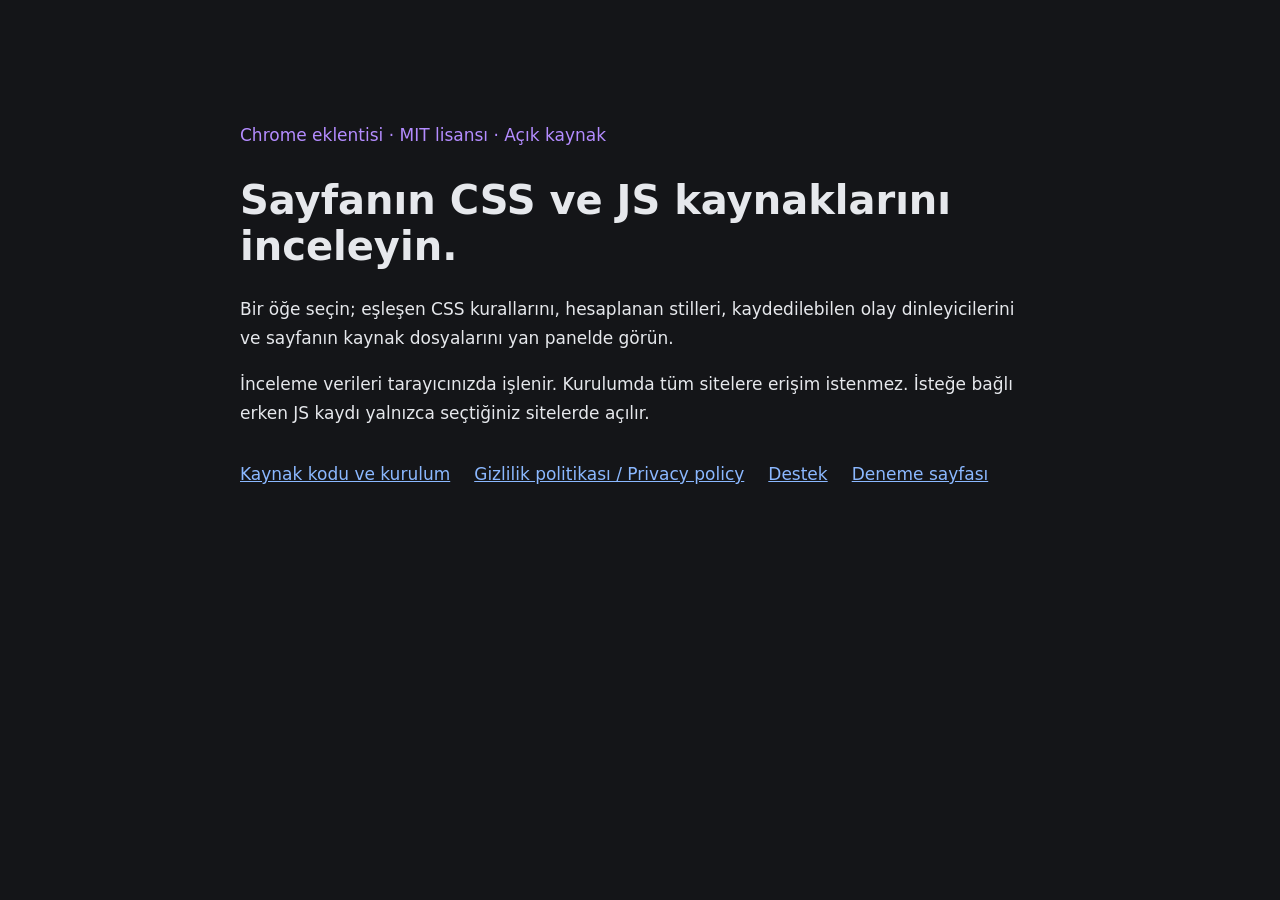
<file: docs/index.html>
<!doctype html>
<html lang="tr">
<head>
  <meta charset="utf-8">
  <meta name="viewport" content="width=device-width, initial-scale=1">
  <title>CSS &amp; JS İnceleyici</title>
  <style>
    body { background: #141518; color: #e6e8ec; max-width: 800px; margin: 80px auto; padding: 24px; font: 17px/1.7 system-ui, sans-serif; }
    h1 { font-size: 40px; line-height: 1.15; } a { color: #8bb8ff; } .tag { color: #b48cff; }
    nav { display: flex; gap: 24px; flex-wrap: wrap; margin-top: 32px; }
  </style>
</head>
<body>
  <p class="tag">Chrome eklentisi · MIT lisansı · Açık kaynak</p>
  <h1>Sayfanın CSS ve JS kaynaklarını inceleyin.</h1>
  <p>Bir öğe seçin; eşleşen CSS kurallarını, hesaplanan stilleri, kaydedilebilen olay dinleyicilerini ve sayfanın kaynak dosyalarını yan panelde görün.</p>
  <p>İnceleme verileri tarayıcınızda işlenir. Kurulumda tüm sitelere erişim istenmez. İsteğe bağlı erken JS kaydı yalnızca seçtiğiniz sitelerde açılır.</p>
  <nav>
    <a href="https://github.com/Taxperia/css-js-inspector">Kaynak kodu ve kurulum</a>
    <a href="privacy.html">Gizlilik politikası / Privacy policy</a>
    <a href="https://github.com/Taxperia/css-js-inspector/issues">Destek</a>
    <a href="demo.html">Deneme sayfası</a>
  </nav>
</body>
</html>
</file>
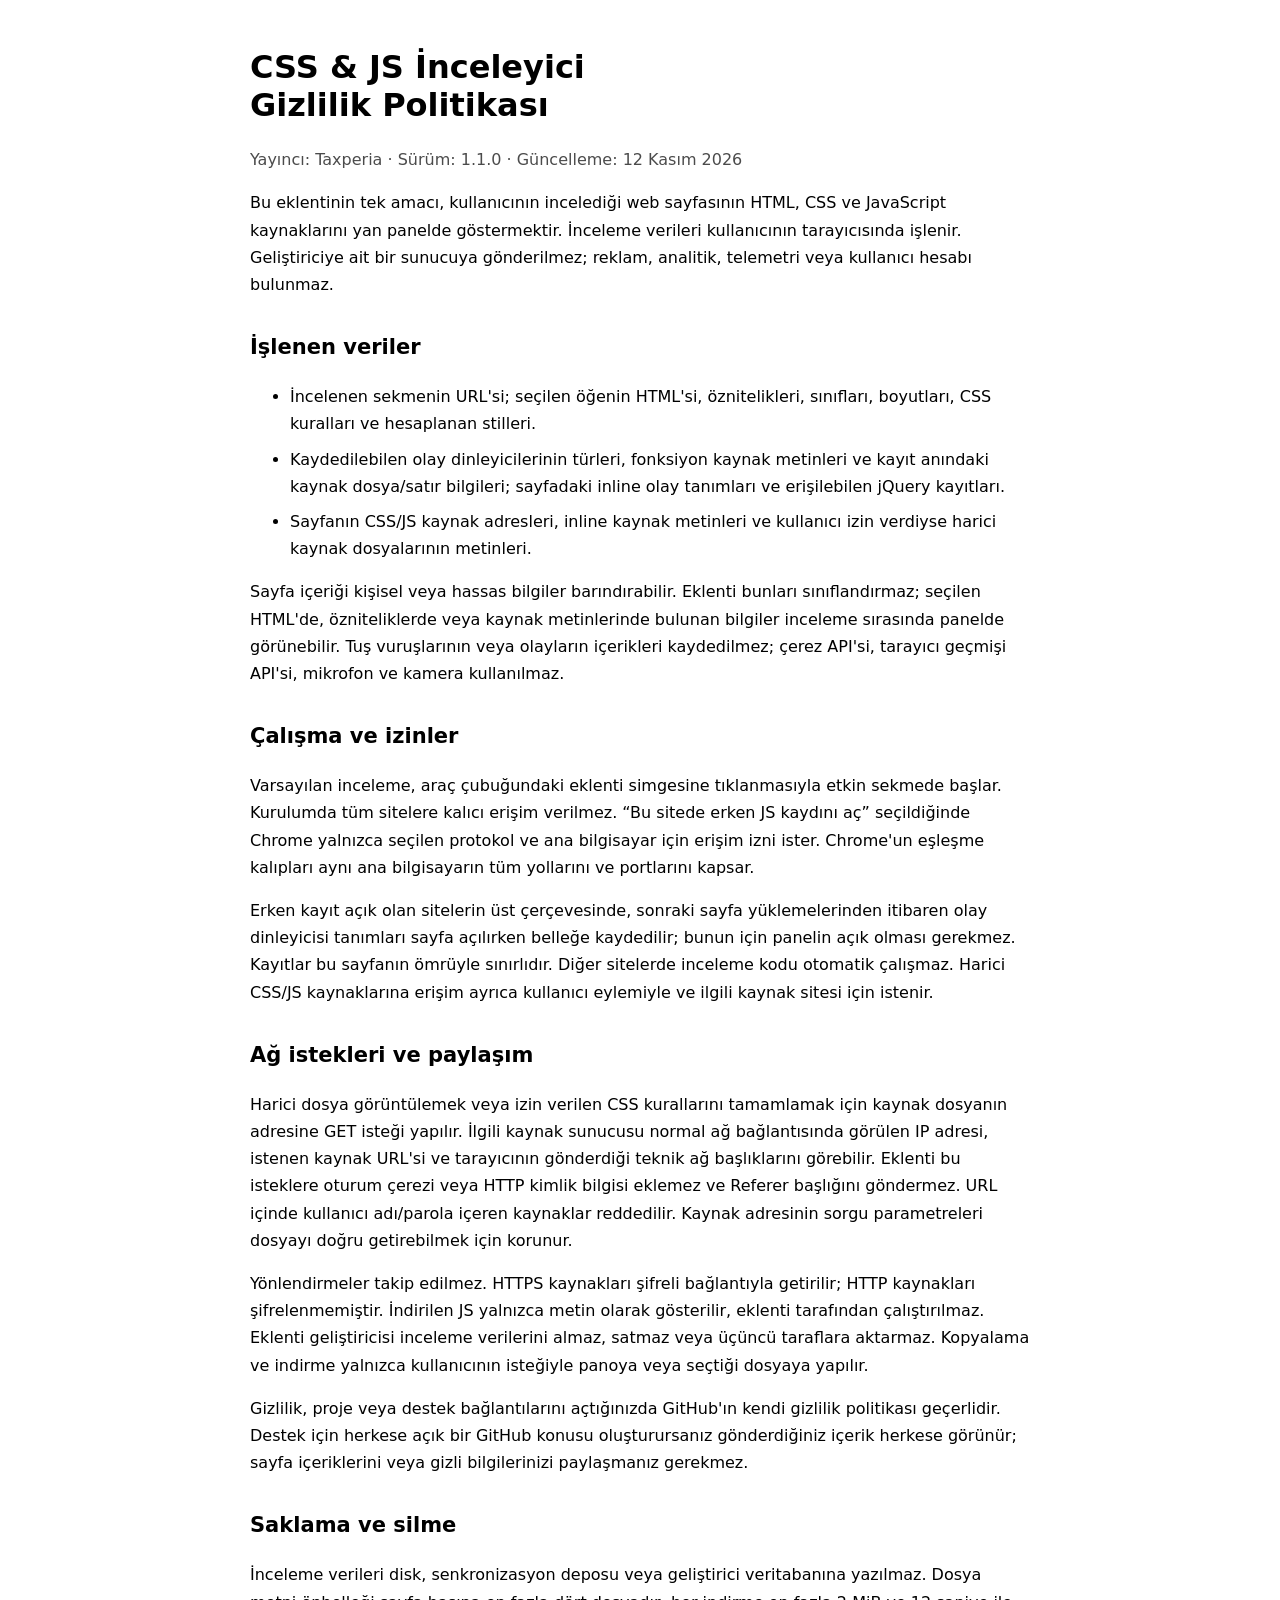
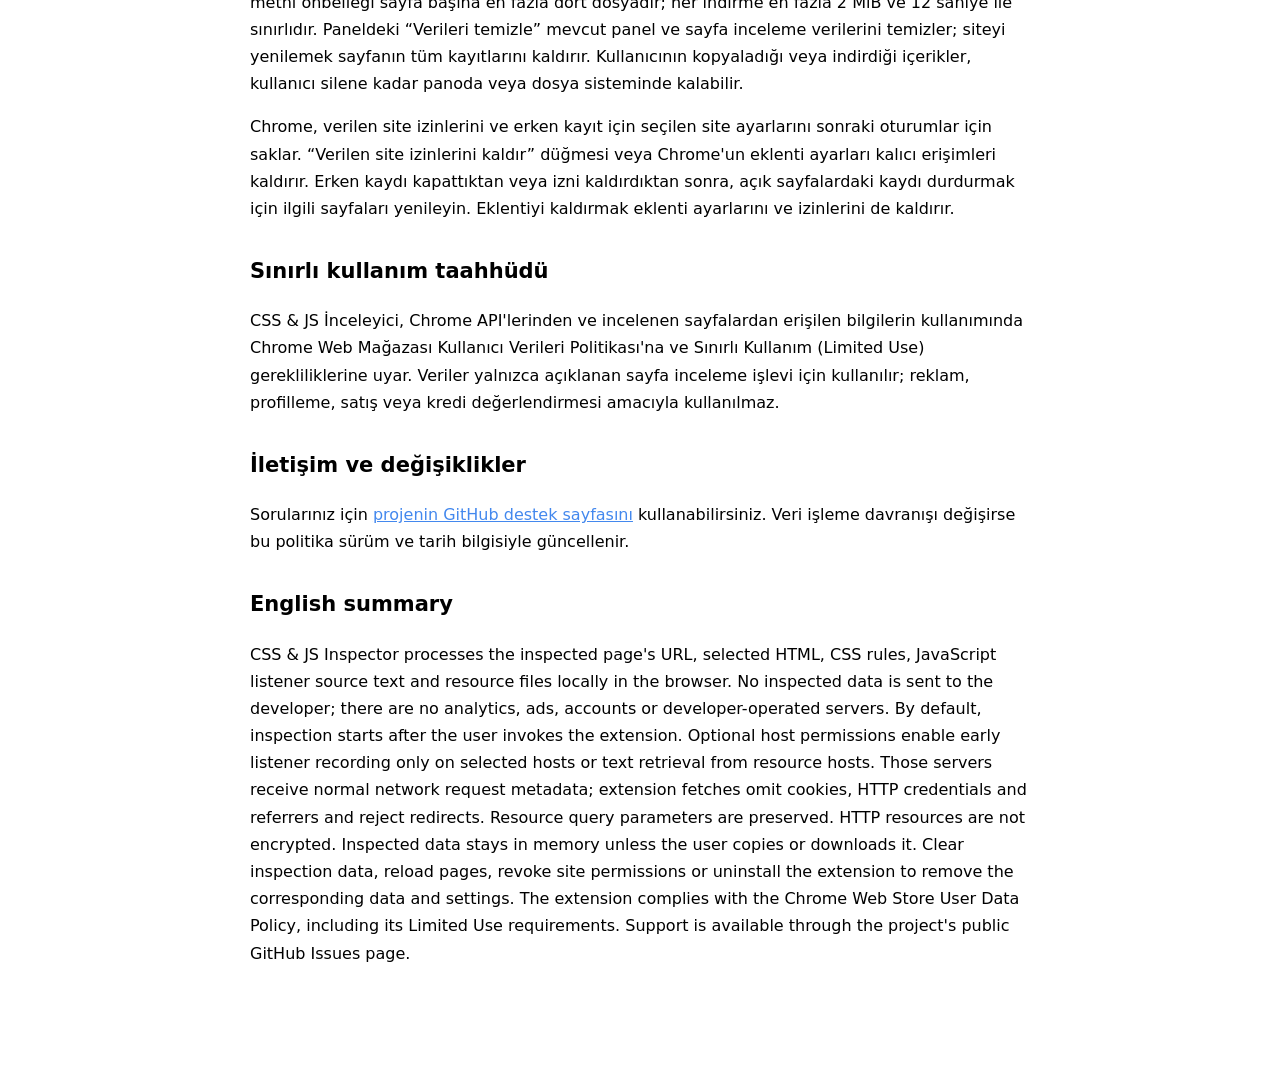
<file: privacy.html>
<!doctype html>
<html lang="tr">
<head>
  <meta charset="utf-8">
  <meta name="viewport" content="width=device-width, initial-scale=1">
  <title>Gizlilik Politikası — CSS &amp; JS İnceleyici</title>
  <style>
    :root { color-scheme: light dark; }
    body { max-width: 780px; margin: 48px auto; padding: 0 24px 60px; font: 16px/1.7 system-ui, sans-serif; }
    h1 { line-height: 1.2; } h2 { margin-top: 32px; font-size: 21px; }
    a { color: #4388ee; } .meta { opacity: .7; } li { margin: 8px 0; }
  </style>
</head>
<body>
  <h1>CSS &amp; JS İnceleyici<br>Gizlilik Politikası</h1>
  <p class="meta">Yayıncı: Taxperia · Sürüm: 1.1.0 · Güncelleme: 12 Kasım 2026</p>
  <p>Bu eklentinin tek amacı, kullanıcının incelediği web sayfasının HTML, CSS ve JavaScript kaynaklarını yan panelde göstermektir. İnceleme verileri kullanıcının tarayıcısında işlenir. Geliştiriciye ait bir sunucuya gönderilmez; reklam, analitik, telemetri veya kullanıcı hesabı bulunmaz.</p>

  <h2>İşlenen veriler</h2>
  <ul>
    <li>İncelenen sekmenin URL'si; seçilen öğenin HTML'si, öznitelikleri, sınıfları, boyutları, CSS kuralları ve hesaplanan stilleri.</li>
    <li>Kaydedilebilen olay dinleyicilerinin türleri, fonksiyon kaynak metinleri ve kayıt anındaki kaynak dosya/satır bilgileri; sayfadaki inline olay tanımları ve erişilebilen jQuery kayıtları.</li>
    <li>Sayfanın CSS/JS kaynak adresleri, inline kaynak metinleri ve kullanıcı izin verdiyse harici kaynak dosyalarının metinleri.</li>
  </ul>
  <p>Sayfa içeriği kişisel veya hassas bilgiler barındırabilir. Eklenti bunları sınıflandırmaz; seçilen HTML'de, özniteliklerde veya kaynak metinlerinde bulunan bilgiler inceleme sırasında panelde görünebilir. Tuş vuruşlarının veya olayların içerikleri kaydedilmez; çerez API'si, tarayıcı geçmişi API'si, mikrofon ve kamera kullanılmaz.</p>

  <h2>Çalışma ve izinler</h2>
  <p>Varsayılan inceleme, araç çubuğundaki eklenti simgesine tıklanmasıyla etkin sekmede başlar. Kurulumda tüm sitelere kalıcı erişim verilmez. “Bu sitede erken JS kaydını aç” seçildiğinde Chrome yalnızca seçilen protokol ve ana bilgisayar için erişim izni ister. Chrome'un eşleşme kalıpları aynı ana bilgisayarın tüm yollarını ve portlarını kapsar.</p>
  <p>Erken kayıt açık olan sitelerin üst çerçevesinde, sonraki sayfa yüklemelerinden itibaren olay dinleyicisi tanımları sayfa açılırken belleğe kaydedilir; bunun için panelin açık olması gerekmez. Kayıtlar bu sayfanın ömrüyle sınırlıdır. Diğer sitelerde inceleme kodu otomatik çalışmaz. Harici CSS/JS kaynaklarına erişim ayrıca kullanıcı eylemiyle ve ilgili kaynak sitesi için istenir.</p>

  <h2>Ağ istekleri ve paylaşım</h2>
  <p>Harici dosya görüntülemek veya izin verilen CSS kurallarını tamamlamak için kaynak dosyanın adresine GET isteği yapılır. İlgili kaynak sunucusu normal ağ bağlantısında görülen IP adresi, istenen kaynak URL'si ve tarayıcının gönderdiği teknik ağ başlıklarını görebilir. Eklenti bu isteklere oturum çerezi veya HTTP kimlik bilgisi eklemez ve Referer başlığını göndermez. URL içinde kullanıcı adı/parola içeren kaynaklar reddedilir. Kaynak adresinin sorgu parametreleri dosyayı doğru getirebilmek için korunur.</p>
  <p>Yönlendirmeler takip edilmez. HTTPS kaynakları şifreli bağlantıyla getirilir; HTTP kaynakları şifrelenmemiştir. İndirilen JS yalnızca metin olarak gösterilir, eklenti tarafından çalıştırılmaz. Eklenti geliştiricisi inceleme verilerini almaz, satmaz veya üçüncü taraflara aktarmaz. Kopyalama ve indirme yalnızca kullanıcının isteğiyle panoya veya seçtiği dosyaya yapılır.</p>
  <p>Gizlilik, proje veya destek bağlantılarını açtığınızda GitHub'ın kendi gizlilik politikası geçerlidir. Destek için herkese açık bir GitHub konusu oluşturursanız gönderdiğiniz içerik herkese görünür; sayfa içeriklerini veya gizli bilgilerinizi paylaşmanız gerekmez.</p>

  <h2>Saklama ve silme</h2>
  <p>İnceleme verileri disk, senkronizasyon deposu veya geliştirici veritabanına yazılmaz. Dosya metni önbelleği sayfa başına en fazla dört dosyadır; her indirme en fazla 2 MiB ve 12 saniye ile sınırlıdır. Paneldeki “Verileri temizle” mevcut panel ve sayfa inceleme verilerini temizler; siteyi yenilemek sayfanın tüm kayıtlarını kaldırır. Kullanıcının kopyaladığı veya indirdiği içerikler, kullanıcı silene kadar panoda veya dosya sisteminde kalabilir.</p>
  <p>Chrome, verilen site izinlerini ve erken kayıt için seçilen site ayarlarını sonraki oturumlar için saklar. “Verilen site izinlerini kaldır” düğmesi veya Chrome'un eklenti ayarları kalıcı erişimleri kaldırır. Erken kaydı kapattıktan veya izni kaldırdıktan sonra, açık sayfalardaki kaydı durdurmak için ilgili sayfaları yenileyin. Eklentiyi kaldırmak eklenti ayarlarını ve izinlerini de kaldırır.</p>

  <h2>Sınırlı kullanım taahhüdü</h2>
  <p>CSS &amp; JS İnceleyici, Chrome API'lerinden ve incelenen sayfalardan erişilen bilgilerin kullanımında Chrome Web Mağazası Kullanıcı Verileri Politikası'na ve Sınırlı Kullanım (Limited Use) gerekliliklerine uyar. Veriler yalnızca açıklanan sayfa inceleme işlevi için kullanılır; reklam, profilleme, satış veya kredi değerlendirmesi amacıyla kullanılmaz.</p>

  <h2>İletişim ve değişiklikler</h2>
  <p>Sorularınız için <a href="https://github.com/Taxperia/css-js-inspector/issues" rel="noopener noreferrer">projenin GitHub destek sayfasını</a> kullanabilirsiniz. Veri işleme davranışı değişirse bu politika sürüm ve tarih bilgisiyle güncellenir.</p>

  <h2 lang="en">English summary</h2>
  <p lang="en">CSS &amp; JS Inspector processes the inspected page's URL, selected HTML, CSS rules, JavaScript listener source text and resource files locally in the browser. No inspected data is sent to the developer; there are no analytics, ads, accounts or developer-operated servers. By default, inspection starts after the user invokes the extension. Optional host permissions enable early listener recording only on selected hosts or text retrieval from resource hosts. Those servers receive normal network request metadata; extension fetches omit cookies, HTTP credentials and referrers and reject redirects. Resource query parameters are preserved. HTTP resources are not encrypted. Inspected data stays in memory unless the user copies or downloads it. Clear inspection data, reload pages, revoke site permissions or uninstall the extension to remove the corresponding data and settings. The extension complies with the Chrome Web Store User Data Policy, including its Limited Use requirements. Support is available through the project's public GitHub Issues page.</p>
</body>
</html>
</file>
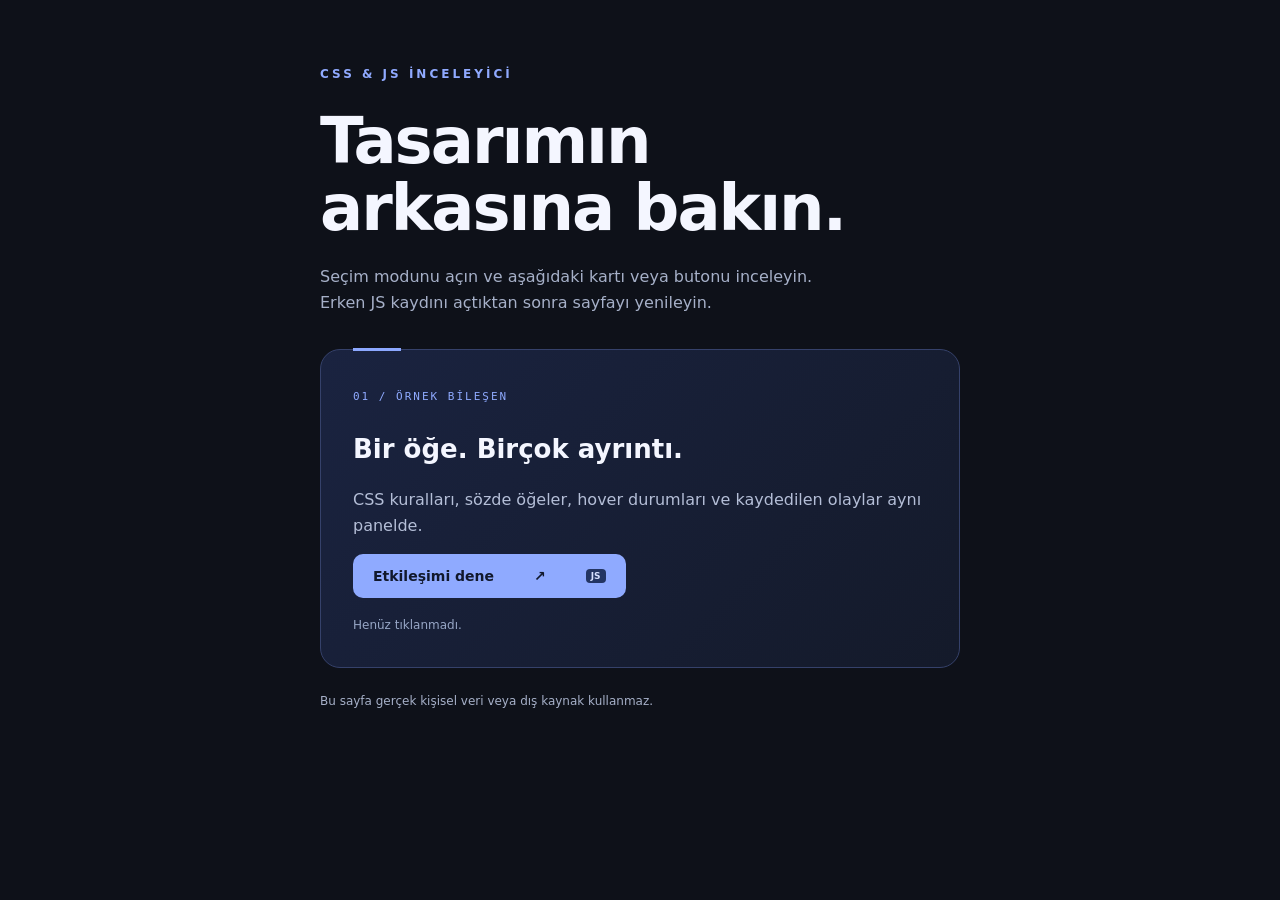
<file: docs/demo.html>
<!doctype html>
<html lang="tr">
<head>
  <meta charset="utf-8">
  <meta name="viewport" content="width=device-width, initial-scale=1">
  <title>CSS &amp; JS İnceleyici — Deneme sayfası</title>
  <link rel="stylesheet" href="demo.css">
  <script src="demo.js" defer></script>
</head>
<body>
  <main>
    <span class="eyebrow">CSS &amp; JS İNCELEYİCİ</span>
    <h1>Tasarımın<br>arkasına bakın.</h1>
    <p>Seçim modunu açın ve aşağıdaki kartı veya butonu inceleyin. Erken JS kaydını açtıktan sonra sayfayı yenileyin.</p>
    <article class="demo-card" id="sample-card">
      <span class="card-index">01 / ÖRNEK BİLEŞEN</span>
      <h2>Bir öğe. Birçok ayrıntı.</h2>
      <p>CSS kuralları, sözde öğeler, hover durumları ve kaydedilen olaylar aynı panelde.</p>
      <button class="demo-button" id="sample-button" type="button">Etkileşimi dene <span aria-hidden="true">↗</span></button>
      <output id="demo-result" aria-live="polite">Henüz tıklanmadı.</output>
    </article>
    <p class="footnote">Bu sayfa gerçek kişisel veri veya dış kaynak kullanmaz.</p>
  </main>
</body>
</html>
</file>
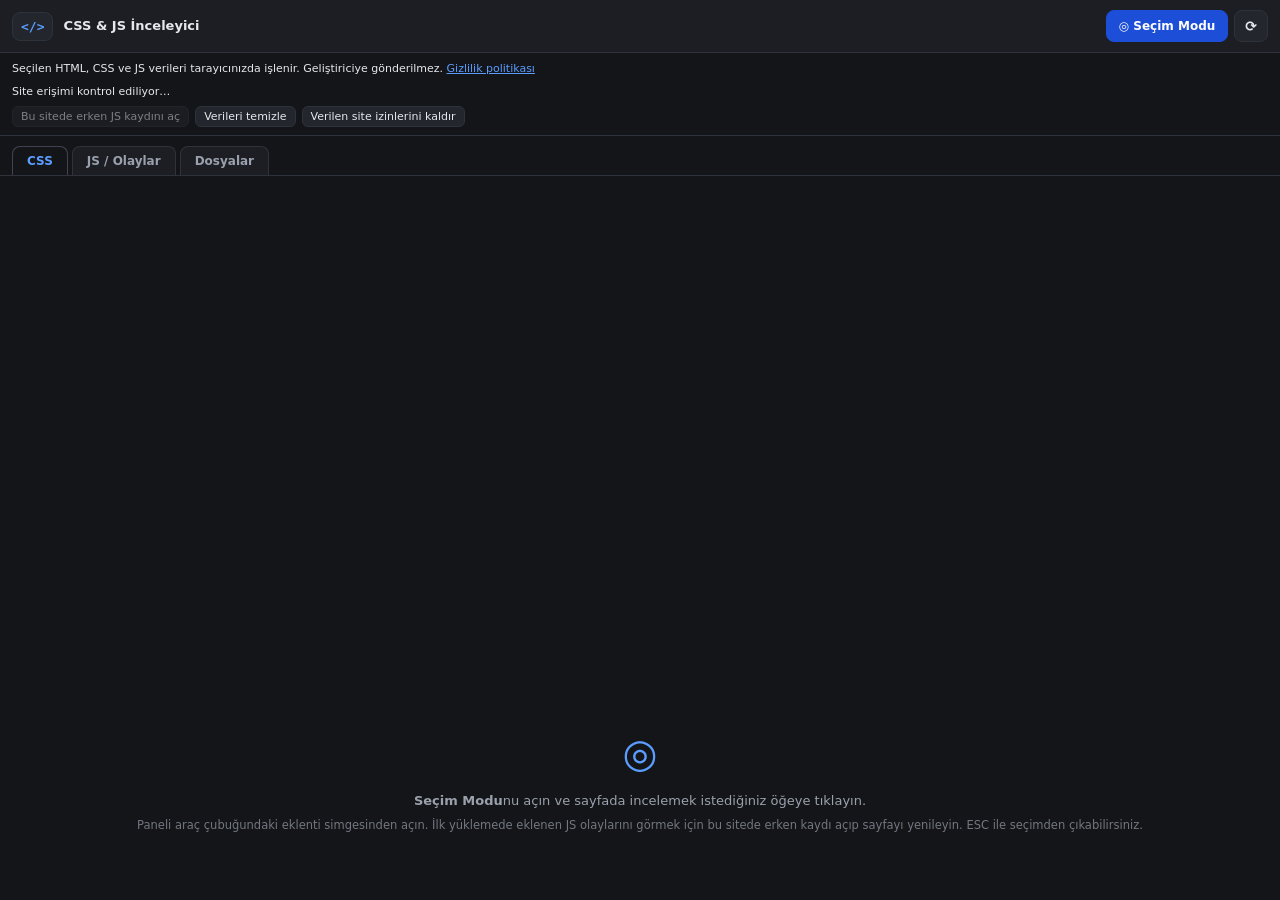
<file: sidepanel/sidepanel.html>
<!doctype html>
<html lang="tr">
<head>
  <meta charset="utf-8" />
  <title>CSS &amp; JS İnceleyici</title>
  <link rel="stylesheet" href="sidepanel.css" />
</head>
<body>
  <header>
    <div class="brand">
      <span class="logo">&lt;/&gt;</span>
      <div class="brand-text">
        <h1>CSS &amp; JS İnceleyici</h1>
        <span id="pageUrl" class="url" title=""></span>
      </div>
    </div>
    <div class="actions">
      <button id="pickBtn" class="btn primary">◎ Seçim Modu</button>
      <button id="refreshBtn" class="btn icon" title="Yenile">⟳</button>
    </div>
  </header>

  <section class="privacy-note" aria-label="Veri kullanımı ve site erişimi">
    <p>Seçilen HTML, CSS ve JS verileri tarayıcınızda işlenir. Geliştiriciye gönderilmez.
      <a href="../privacy.html" target="_blank" rel="noopener noreferrer">Gizlilik politikası</a></p>
    <p id="recordingStatus" class="dim" aria-live="polite">Site erişimi kontrol ediliyor…</p>
    <div class="access-actions">
      <button id="earlyBtn" class="btn small" disabled>Bu sitede erken JS kaydını aç</button>
      <button id="clearBtn" class="btn small">Verileri temizle</button>
      <button id="revokeBtn" class="btn small">Verilen site izinlerini kaldır</button>
    </div>
  </section>

  <section id="elementCard" class="card hidden">
    <div id="breadcrumb" class="crumbs"></div>
    <div class="summary-row">
      <code id="elementSummary"></code>
      <button id="copyHtmlBtn" class="link">HTML'i kopyala</button>
    </div>
    <details class="sub">
      <summary>HTML</summary>
      <pre id="elementHtml" class="code"></pre>
    </details>
    <details class="sub" id="attrsWrap">
      <summary>Öznitelikler (<span id="attrCount">0</span>)</summary>
      <div id="attrList" class="attrs"></div>
    </details>
  </section>

  <nav class="tabs">
    <button class="tab active" data-tab="css">CSS</button>
    <button class="tab" data-tab="js">JS / Olaylar</button>
    <button class="tab" data-tab="files">Dosyalar</button>
  </nav>

  <main id="content">
    <div id="tab-css" class="tabpane active"></div>
    <div id="tab-js" class="tabpane"></div>
    <div id="tab-files" class="tabpane"></div>
  </main>

  <div id="emptyState" class="empty">
    <div class="empty-icon">◎</div>
    <p><b>Seçim Modu</b>nu açın ve sayfada incelemek istediğiniz öğeye tıklayın.</p>
    <p class="dim">Paneli araç çubuğundaki eklenti simgesinden açın. İlk yüklemede eklenen JS olaylarını görmek için bu sitede erken kaydı açıp sayfayı yenileyin. ESC ile seçimden çıkabilirsiniz.</p>
  </div>

  <div id="status" class="status hidden" role="status"></div>
  <div id="toast" class="toast hidden" role="status">Kopyalandı ✓</div>

  <script src="sidepanel.js"></script>
</body>
</html>
</file>
<file: docs/demo.css>
:root { color-scheme: dark; }
* { box-sizing: border-box; }
body { margin: 0; min-height: 100vh; background: #0e1119; color: #f4f6ff; font: 16px/1.6 system-ui, sans-serif; }
main { max-width: 720px; padding: 60px 40px; margin: auto; }
.eyebrow { color: #90aaff; font-size: 12px; letter-spacing: 3px; font-weight: 700; }
h1 { font-size: clamp(38px, 5vw, 64px); line-height: 1.05; letter-spacing: -2px; margin: 22px 0; }
main > p { color: #a6b0c8; max-width: 540px; }
.demo-card { position: relative; padding: 32px; margin-top: 34px; border: 1px solid #35416a; border-radius: 20px; background: linear-gradient(135deg, #1a2340, #141a2a); }
.demo-card::before { content: ""; position: absolute; width: 48px; height: 3px; top: -2px; left: 32px; background: #8ca8ff; }
.card-index { color: #8faaff; font: 11px ui-monospace, monospace; letter-spacing: 2px; }
h2 { font-size: 26px; margin-bottom: 8px; }
.demo-card p { color: #b4bed7; }
.demo-button { display: flex; gap: 40px; align-items: center; background: #8faaff; color: #11182c; border: 0; border-radius: 10px; padding: 14px 20px; font: 700 14px system-ui, sans-serif; cursor: pointer; transition: transform .2s, background .2s; }
.demo-button:hover { background: #c0cfff; transform: translateY(-2px); }
.demo-button:focus-visible { outline: 3px solid white; outline-offset: 4px; }
.demo-button::after { content: "JS"; background: #233563; color: #d7e1ff; padding: 2px 5px; border-radius: 4px; font-size: 9px; }
output { display: block; color: #97a6c6; font-size: 12px; margin-top: 18px; }
.footnote { font-size: 12px; margin-top: 24px; }
@media (max-width: 600px) { main { padding: 36px 24px; } .demo-card { padding: 24px; } }
</file>
<file: sidepanel/sidepanel.css>
:root {
  --bg: #141518;
  --bg2: #1c1e23;
  --bg3: #23262d;
  --line: #2e323b;
  --text: #e6e8ec;
  --dim: #9aa1ad;
  --accent: #5b9dff;
  --accent2: #b48cff;
  --ok: #4ade80;
  --warn: #fbbf24;
  --err: #f87171;
  --mono: ui-monospace, "Cascadia Code", Consolas, Menlo, monospace;
}

* { box-sizing: border-box; }

html, body {
  margin: 0;
  height: 100%;
  background: var(--bg);
  color: var(--text);
  font: 13px/1.5 system-ui, "Segoe UI", sans-serif;
}

body { display: flex; flex-direction: column; overflow: hidden; min-width: 300px; }
body > :not(main) { flex-shrink: 0; }
.privacy-note { padding: 8px 12px; border-bottom: 1px solid var(--line); font-size: 11px; }
.privacy-note p { margin: 0 0 6px; }
.privacy-note a { color: var(--accent); }
.access-actions { display: flex; gap: 6px; flex-wrap: wrap; }
.btn:disabled { opacity: .5; cursor: default; }
button:focus-visible, a:focus-visible { outline: 2px solid var(--accent); outline-offset: 3px; }

/* ---------- üst bar ---------- */
header {
  display: flex; align-items: center; justify-content: space-between; gap: 8px;
  padding: 10px 12px; border-bottom: 1px solid var(--line); background: var(--bg2);
}
@media (max-width: 420px) {
  header { flex-wrap: wrap; }
  .brand { flex: 1 1 100%; }
  header .actions { width: 100%; }
  #pickBtn { flex: 1; }
}
.brand { display: flex; align-items: center; gap: 10px; min-width: 0; }
.logo {
  font: 700 13px var(--mono); color: var(--accent);
  border: 1px solid var(--line); border-radius: 8px; padding: 6px 8px; background: var(--bg3);
}
.brand-text { min-width: 0; }
h1 { font-size: 13px; margin: 0; font-weight: 600; }
.url {
  display: block; font: 10px var(--mono); color: var(--dim);
  max-width: 220px; overflow: hidden; text-overflow: ellipsis; white-space: nowrap;
}
.actions { display: flex; gap: 6px; flex-shrink: 0; }

.btn {
  border: 1px solid var(--line); background: var(--bg3); color: var(--text);
  border-radius: 8px; padding: 7px 12px; font: 600 12px system-ui; cursor: pointer;
}
.btn:hover { border-color: #3d4350; }
.btn.primary { background: #1d4ed8; border-color: #1d4ed8; color: #fff; }
.btn.primary:hover { background: #2159ea; }
.btn.primary.on { background: #7c2d12; border-color: #9a3412; }
.btn.icon { padding: 7px 10px; font-size: 14px; }
.btn.small { padding: 3px 8px; font-size: 11px; border-radius: 6px; font-weight: 500; }

/* ---------- öğe kartı ---------- */
.card {
  margin: 10px 12px 0; border: 1px solid var(--line); border-radius: 10px;
  background: var(--bg2); padding: 10px;
}
.crumbs { display: flex; flex-wrap: wrap; gap: 4px; margin-bottom: 8px; }
.crumb {
  font: 11px var(--mono); color: var(--dim); background: var(--bg3);
  border: 1px solid var(--line); border-radius: 5px; padding: 2px 6px; cursor: pointer;
}
.crumb:hover { color: var(--accent); border-color: var(--accent); }
.crumb.current { color: #fff; background: #1d4ed8; border-color: #1d4ed8; }
.summary-row { display: flex; align-items: center; justify-content: space-between; gap: 8px; }
#elementSummary { font: 600 12px var(--mono); color: var(--accent2); word-break: break-all; }
.link {
  background: none; border: none; color: var(--accent); cursor: pointer;
  font: 11px system-ui; padding: 2px 4px; text-decoration: underline; text-underline-offset: 2px;
}
.sub { margin-top: 8px; }
.sub summary { font: 12px system-ui; color: var(--dim); cursor: pointer; user-select: none; }
.sub summary:hover { color: var(--text); }
pre.code {
  margin: 6px 0 0; padding: 8px; background: #101114; border: 1px solid var(--line);
  border-radius: 8px; font: 11px/1.5 var(--mono); overflow: auto; max-height: 220px;
  white-space: pre-wrap; word-break: break-all; color: #cdd3dc;
}
.attrs { display: grid; grid-template-columns: minmax(60px, max-content) 1fr; gap: 2px 10px; margin-top: 6px; }
.attrs .k { font: 11px var(--mono); color: var(--accent2); word-break: break-all; }
.attrs .v { font: 11px var(--mono); color: var(--dim); word-break: break-all; }

/* ---------- sekmeler ---------- */
.tabs {
  display: flex; gap: 4px; padding: 10px 12px 0;
}
.tab {
  border: 1px solid var(--line); border-bottom: none; background: var(--bg2);
  color: var(--dim); border-radius: 8px 8px 0 0; padding: 7px 14px;
  font: 600 12px system-ui; cursor: pointer;
}
.tab.active { background: var(--bg); color: var(--text); border-color: #3d4350; }
.tab.active[data-tab="css"] { color: var(--accent); }
.tab.active[data-tab="js"] { color: var(--warn); }
.tab.active[data-tab="files"] { color: var(--ok); }

main { flex: 1; overflow-y: auto; padding: 12px; border-top: 1px solid var(--line); }
.tabpane { display: none; }
.tabpane.active { display: block; }

/* ---------- bölümler ---------- */
.section { margin-bottom: 16px; }
.section-head {
  display: flex; align-items: center; justify-content: space-between; gap: 8px;
  margin-bottom: 6px;
}
.section-head h2 { font-size: 12px; margin: 0; color: var(--dim); font-weight: 600; text-transform: uppercase; letter-spacing: .4px; }
.section-head .count { color: var(--accent); font: 600 11px var(--mono); }

.chips { display: flex; flex-wrap: wrap; gap: 4px; margin-bottom: 8px; }
.chip {
  border: 1px solid var(--line); background: var(--bg2); color: var(--dim);
  font: 11px var(--mono); border-radius: 20px; padding: 2px 9px; cursor: pointer;
}
.chip.active { color: #fff; background: #1d4ed8; border-color: #1d4ed8; }

.rule {
  border: 1px solid var(--line); border-radius: 8px; background: var(--bg2);
  margin-bottom: 8px; overflow: hidden;
}
.rule-head {
  display: flex; align-items: center; justify-content: space-between; gap: 6px;
  padding: 6px 8px; background: var(--bg3);
}
.rule-sel { font: 600 11.5px var(--mono); color: var(--accent2); word-break: break-all; }
.rule-meta { display: flex; gap: 4px; align-items: center; flex-shrink: 0; }
.tag {
  font: 10px var(--mono); color: var(--dim); border: 1px solid var(--line);
  border-radius: 4px; padding: 1px 5px; max-width: 160px;
  overflow: hidden; text-overflow: ellipsis; white-space: nowrap;
}
.tag.pe { color: var(--accent); border-color: #2c4a77; }
.tag.media { color: var(--warn); border-color: #5a4a22; }
.decls { padding: 6px 10px; font: 11.5px/1.7 var(--mono); }
.decls .d { display: flex; gap: 6px; }
.decls .p { color: #8fd0ff; white-space: nowrap; }
.decls .v { color: #cdd3dc; word-break: break-all; }
.decls .imp { color: var(--warn); font-weight: 700; }
.empty-note { color: var(--dim); font-style: italic; padding: 8px 2px; }

details.computed summary { cursor: pointer; color: var(--dim); font-size: 12px; }
details.computed summary:hover { color: var(--text); }
.computed-grid {
  margin-top: 8px; display: grid; grid-template-columns: minmax(110px, max-content) 1fr;
  gap: 1px 12px; font: 11px/1.7 var(--mono);
  background: #101114; border: 1px solid var(--line); border-radius: 8px; padding: 8px 10px;
  max-height: 300px; overflow: auto;
}
.computed-grid .p { color: #8fd0ff; }
.computed-grid .v { color: #cdd3dc; word-break: break-all; }

/* listener kartları */
.ln { border: 1px solid var(--line); border-radius: 8px; background: var(--bg2); margin-bottom: 8px; overflow: hidden; }
.ln-head { display: flex; align-items: center; gap: 6px; padding: 6px 8px; background: var(--bg3); flex-wrap: wrap; }
.ln-type { font: 700 11px var(--mono); color: var(--warn); }
.ln-src { font: 10.5px var(--mono); color: var(--ok); margin-left: auto; word-break: break-all; }
.flag { font: 10px var(--mono); color: var(--dim); border: 1px solid var(--line); border-radius: 4px; padding: 0 4px; }
.ln-body { padding: 0; }
.ln-body pre {
  margin: 0; padding: 8px 10px; background: #101114; color: #cdd3dc;
  font: 11px/1.55 var(--mono); white-space: pre-wrap; word-break: break-all;
  max-height: 260px; overflow: auto; border-top: 1px solid var(--line);
}
.ln-actions { display: flex; gap: 2px; padding: 4px 6px; border-top: 1px solid var(--line); }

/* dosya satırları */
.file { border: 1px solid var(--line); border-radius: 8px; background: var(--bg2); margin-bottom: 8px; }
.file-head { display: flex; align-items: center; gap: 8px; padding: 7px 9px; }
.file-name { font: 600 11.5px var(--mono); color: var(--ok); word-break: break-all; flex: 1; min-width: 0; }
.file-name.inline { color: var(--accent2); }
.file-meta { font: 10px var(--mono); color: var(--dim); flex-shrink: 0; }
.file-body { display: none; border-top: 1px solid var(--line); }
.file-body.open { display: block; }
.file-body pre {
  margin: 0; padding: 8px 10px; background: #101114; color: #cdd3dc;
  font: 11px/1.5 var(--mono); white-space: pre-wrap; word-break: break-all;
  max-height: 340px; overflow: auto;
}

/* ---------- boş durum / durum / toast ---------- */
.empty { text-align: center; padding: 60px 24px; color: var(--dim); }
.empty-icon { font-size: 40px; color: var(--accent); margin-bottom: 8px; }
.empty p { margin: 6px 0; }
.empty .dim { font-size: 11.5px; opacity: .7; }
.hidden { display: none !important; }

.status {
  padding: 8px 12px; font: 11.5px system-ui; color: var(--warn);
  border-top: 1px solid var(--line); background: var(--bg2);
}
.toast {
  position: fixed; bottom: 16px; left: 50%; transform: translateX(-50%);
  background: #052e16; color: var(--ok); border: 1px solid #14532d;
  padding: 6px 14px; border-radius: 20px; font: 600 12px system-ui;
  animation: fadein .15s ease;
}
@keyframes fadein { from { opacity: 0; transform: translateX(-50%) translateY(6px); } }

::-webkit-scrollbar { width: 10px; height: 10px; }
::-webkit-scrollbar-thumb { background: #333844; border-radius: 6px; border: 2px solid var(--bg); }
::-webkit-scrollbar-track { background: transparent; }
</file>
